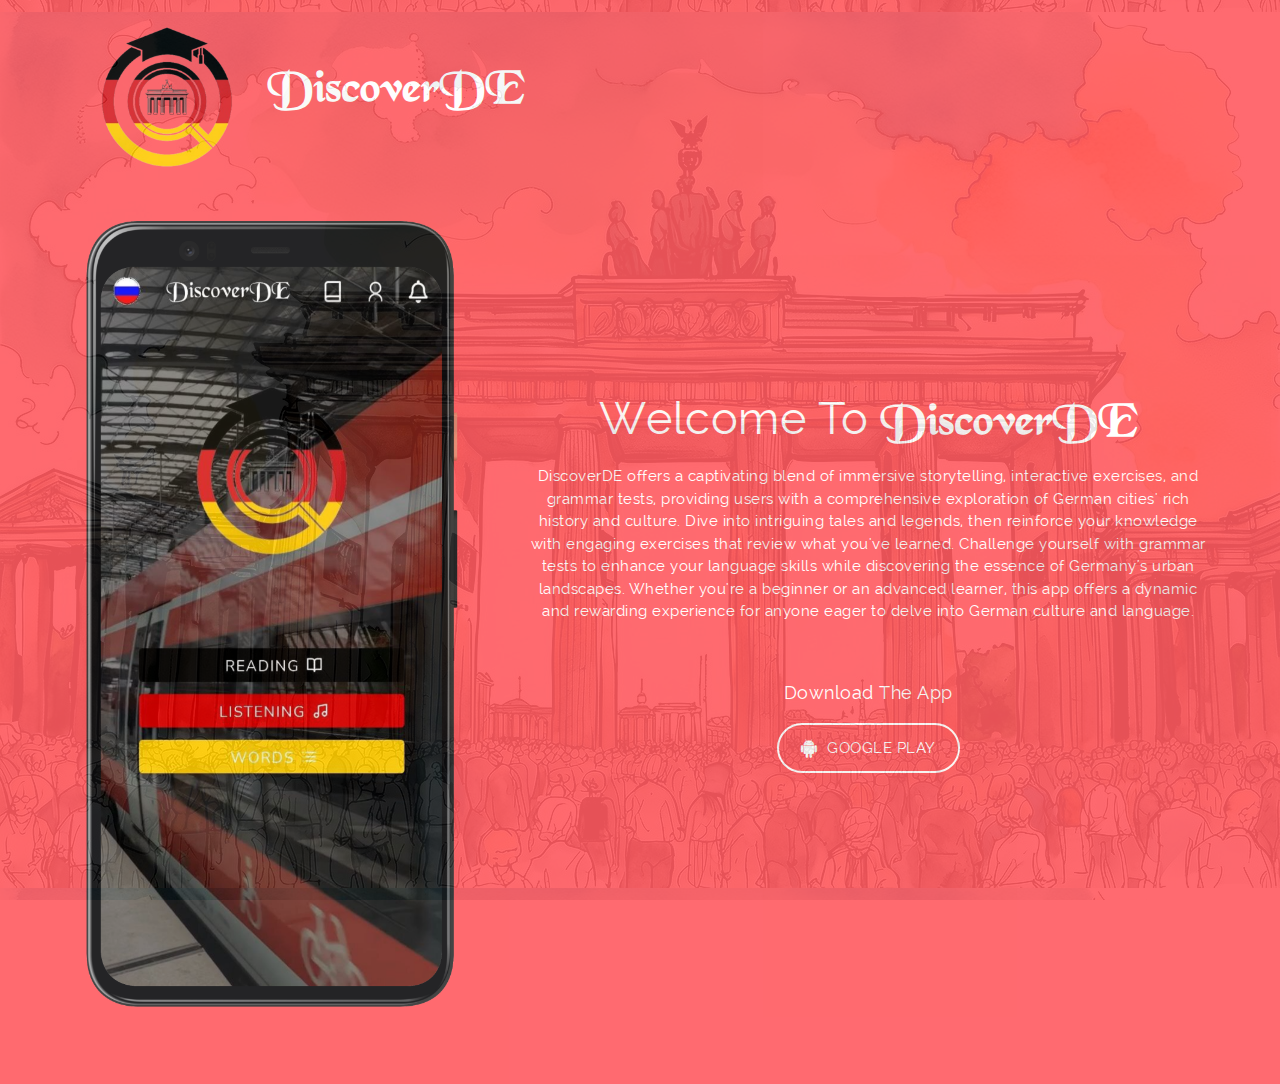
<file: index.html>
<!DOCTYPE html>
<html lang="en">
  <head>
    <meta charset="utf-8">
    <meta http-equiv="X-UA-Compatible" content="IE=edge">
    <meta name="viewport" content="width=device-width, initial-scale=1">
    <!-- The above 3 meta tags *must* come first in the head; any other head content must come *after* these tags -->
    <title>DiscoverDE: Home</title>
    <!-- Favicon -->
    <link rel="shortcut icon" type="image/icon" href="assets/images/logo.png"/>
    <!-- Font Awesome -->
    <link href="https://maxcdn.bootstrapcdn.com/font-awesome/4.6.3/css/font-awesome.min.css" rel="stylesheet">
    <!-- Bootstrap -->
    <link href="assets/css/bootstrap.min.css" rel="stylesheet">
    <!-- Slick slider -->
    <link href="assets/css/slick.css" rel="stylesheet">
    <!-- Theme color -->
    <link id="switcher" href="assets/css/theme-color/default-theme.css" rel="stylesheet">


    <!-- Main Style -->
    <link href="style.css" rel="stylesheet">

    <!-- Fonts -->

    <!-- Open Sans for body and title font -->
	<link href="https://fonts.googleapis.com/css?family=Open+Sans:300,400,400i,600,700,800" rel="stylesheet">

	<style type="text/css">
		@font-face {
			font-family: "Blackchancery";
			src: url('./assets/custom/fonts/blackchancery.ttf') format("truetype");
		}

		@font-face {
			font-family: "RalewayBold";
			src: url('./assets/custom/fonts/raleway_bold.ttf') format("truetype");
		}

		@font-face {
			font-family: "RalewayRegular";
			src: url('./assets/custom/fonts/raleway_regular.ttf') format("truetype");
		}

		.customfont{
			font-family: "Blackchancery";
		}

		.boldFont{
			font-family: "RalewayBold";
			font-size: 25px;
		}

		.regularFont{
			font-family: "RalewayRegular";
		}
	</style>
 
 
	
    <!-- HTML5 shim and Respond.js for IE8 support of HTML5 elements and media queries -->
    <!-- WARNING: Respond.js doesn't work if you view the page via file:// -->
    <!--[if lt IE 9]>
      <script src="https://oss.maxcdn.com/html5shiv/3.7.2/html5shiv.min.js"></script>
      <script src="https://oss.maxcdn.com/respond/1.4.2/respond.min.js"></script>
    <![endif]-->
  </head>
  <body>

  
  	
  	<!-- Start Header -->
	<header id="mu-header" class="" role="banner">
		<div class="mu-header-overlay">
			<div class="container">
				<div class="mu-header-area">

					<!-- Start Logo -->
					<div class="mu-logo-area">
						<!-- text based logo -->
						
						<!-- image based logo -->
						<img src="assets/images/logo1.png" class="logoImage" alt="logo img">
						<a class="mu-logo customfont" href="#">DiscoverDE</a>
					</div>
					<!-- End Logo -->

					<!-- Start header featured area -->
					<div class="mu-header-featured-area">
						<div class="mu-header-featured-img">
							<img src="assets/images/portrait.png" alt="iphone image">
						</div>

						<div class="mu-header-featured-content">
							<h1 class="regularFont">Welcome To <span class="customfont">DiscoverDE</span></h1>
							<p class="regularFont">DiscoverDE offers a captivating blend of immersive storytelling, interactive exercises, and grammar tests, providing users with a comprehensive exploration of German cities' rich history and culture. Dive into intriguing tales and legends, then reinforce your knowledge with engaging exercises that review what you've learned. Challenge yourself with grammar tests to enhance your language skills while discovering the essence of Germany's urban landscapes. Whether you're a beginner or an advanced learner, this app offers a dynamic and rewarding experience for anyone eager to delve into German culture and language.</p>

							<div class="mu-app-download-area">
								<h4 class="regularFont">Download The App</h4>
								<!-- <a class="mu-apple-btn" href="#"><i class="fa fa-apple"></i><span>apple store</span></a> -->
								<a class="mu-google-btn regularFont" href="https://e4sv.short.gy/de-url" target="_blank"><i class="fa fa-android"></i><span>google play</span></a>
								<!-- <a class="mu-windows-btn" href="#"><i class="fa fa-windows"></i><span>windows store</span></a> -->
							</div>

						</div>
					</div>
					<!-- End header featured area -->

				</div>
			</div>
		</div>
	</header>
	<!-- End Header -->

	<!-- Start Menu -->
	

	
	
	<!-- Start main content -->

	<!-- End footer -->

	
	
    <!-- jQuery library -->
    <script src="https://ajax.googleapis.com/ajax/libs/jquery/1.11.3/jquery.min.js"></script>
    <!-- Include all compiled plugins (below), or include individual files as needed -->
    <!-- Bootstrap -->
    <script src="assets/js/bootstrap.min.js"></script>
	<!-- Slick slider -->
    <script type="text/javascript" src="assets/js/slick.min.js"></script>
    <!-- Ajax contact form  -->
    <script type="text/javascript" src="assets/js/app.js"></script>
  
    
	
    <!-- Custom js -->
	<script type="text/javascript" src="assets/js/custom.js"></script>

	
	
    
  </body>
</html>
</file>
<file: assets/css/theme-color/default-theme.css>
/*=======================================
Template Design By MarkUps	
Author URI : http://www.markups.io/
========================================*/



.mu-primary-btn:hover,
.mu-primary-btn:focus,
.mu-copy-right a:hover,
.mu-copy-right a:focus,
.mu-send-msg-btn:hover,
.mu-send-msg-btn:focus,
.mu-apple-btn:hover,
.mu-google-btn:hover,
.mu-windows-btn:hover,
.mu-apple-btn:focus,
.mu-google-btn:focus,
.mu-windows-btn:focus,
.mu-feature-content-right .media:hover .media-heading,
.mu-apps-screenshot-slider .slick-next::before,
.mu-apps-screenshot-slider .slick-prev::before,
.mu-faq-content .panel-title a:hover,
.mu-faq-content .panel-title a:focus,
.mu-faq-content .panel-title a[aria-expanded="true"],
.mu-faq-content .panel-title a>span,
.mu-menu ul li a:hover,
.mu-menu ul li a:focus {
	color: #ff5a60;
}

.mu-social-media a:hover,
.mu-social-media a:focus,
.mu-contact-right-single .mu-icon {
	border: 1px solid #ff5a60;
	color: #ff5a60;
}

.mu-contact-form .form-control:focus {
	border: 1px solid #ff5a60;    
} 

.mu-send-msg-btn {
	border: 1px solid #ff5a60;
	background-color: #ff5a60;
}

.mu-header-overlay,
.mu-menu-btn,
.mu-title-dot,
.mu-title-dot::before,
.mu-title-dot::after,
.mu-feature-btn,
.mu-video-overlay {
	background-color: #ff5a60;
}
.mu-feature-content-right .media:hover {
	border-bottom: 1px solid #ff5a60;
}

.mu-apps-screenshot-slider .slick-next,
.mu-apps-screenshot-slider .slick-prev {
	border: 2px solid #ff5a60;
	color: #ff5a60;
}

.mu-faq-content .panel-default > .panel-heading + .panel-collapse > .panel-body {
	border-top-color: #ff5a60;

}
</file>
<file: style.css>
/*
Template Name: Apex App	
Author: MarkUps
Author URI: http://www.markups.io/
Version: 1.0
*/


/* Table of Content
==================================================
#BASIC TYPOGRAPHY
#HEADER	
#MENU 
#FEATURE SECTION
#VIDEO
#APPPS SCREENSHOT
#DOWNLOAD
#FAQ
#CONTACT US
#FOOTER
#RESPONSIVE STYLE
*/


/*--------------------*/
/* BASIC TYPOGRAPHY */
/*--------------------*/

body,
html {
	overflow-x:hidden;
}

body {
	font-family: 'Open Sans', sans-serif;
	font-size: 15px;
	letter-spacing: 0.5px;
	line-height: 1.5;
	color: #1c1b1b;
}

ul {
	padding: 0;
	margin: 0;
}

ul li {
	list-style: disc;
	font-size: 17px;
	line-height: 1.59;
}

a { 
	text-decoration: none;
	color: #2f2f2f;  
}

a:hover,
a:focus {
	outline: none;
	text-decoration: none;
}

h1,
h2,
h3,
h4,
h5,
h6 {
	font-family: 'Open Sans', sans-serif;
	font-weight: 700;
	margin-top: 0;
}


h1 {
	font-size: 38px;
}

h2 {  
	font-size: 32px; 
	line-height: 1.13; 
}

h3 {  
	font-size: 26px;  
}

h4 {  
	font-size: 22px;  
}

h5 {  
	font-size: 20px;  
}

h6 {  
	font-size: 18px;  
}

img {
	border: none;
	max-width: 85%;
}


img.logoImage{
	max-width: 17%;
}

code {
	background-color: #ee6e73;
	border-radius: 2px;
	color: #fff;
	padding: 2px 4px;
}

pre {
	background-color: #f8f8f8;
	border: 1px solid #eee;
	border-radius: 4px;
	padding: 10px;
}

pre code {
	background-color: transparent;
	color: #333;
}

del{
	text-decoration-color: #ee6e73;
}

kbd {
	background-color: #ddd;
	padding: 4px 6px;
	border-radius: 2px;
	color: ;
}

address {
	line-height: 1.5;
	padding-left: 10px;
}

dl dt {
	font-weight: 700;
}

dl dd {
	margin-left: 0;
}

blockquote {
	background-color: #f8f8f8;
	border-radius: 0 4px 4px 0;
	padding: 5px 15px;
	
}

blockquote p {
	margin-top: 10px;
}

button {
	padding: 5px 15px;
	border: none;
}

button:focus {
	outline: none;
	border: none;
}


/* ========= BUTTON =========*/

.mu-primary-btn {
	background-color: transparent;
	border-radius: 4px;
	border: 2px solid #ffffff;
	color: #fff;
	display: inline-block;
	font-size: 14px;
	font-weight: 700;
	letter-spacing: 1.5px;
	padding: 12px 35px;
	-webkit-transition: all 0.5s;
	transition: all 0.5s;
}

.mu-primary-btn:hover,
.mu-primary-btn:focus {
	background-color: #fff;
}

.mu-send-msg-btn {
	color: #555;
	font-size: 13px;
	font-weight: 600;
	letter-spacing: 1px;
	text-align: center;
	padding: 14px 24px;
	margin-top: 10px;
	-webkit-transition: all 0.5s;
	transition: all 0.5s;
	width: 130px;
	color: #fff;
	border-radius: 10px;
}

.mu-send-msg-btn:hover,
.mu-send-msg-btn:focus {
	background-color: #fff;
}



/*--------------------*/
/* HEADER */
/*--------------------*/

#mu-header {
	background-image: url("assets/images/header-bg.jpg");
	display: inline;
	float: left;
	width: 100%;
	background-position: center center;
	background-attachment: fixed;
}

.mu-header-overlay {
	display: inline;
	float: left;
	opacity: 0.9;
	width: 100%;
}

.mu-logo-area {
	display: inline;
	float: left;
	width: 100%;
}

.mu-logo {
	color: #fff;
	font-size: 45px;
	display: inline-block;
	font-weight: 700;
	margin-top: 35px;
}

.mu-logo:hover,
.mu-logo:focus {
	color: #fff;
}



.mu-menu-btn {
	position: fixed;
	right: 15%;
	top: 50px;
	color: #fff;
	font-size: 25px;
	border: 2px solid #fff;
	padding: 5px 14px;
	z-index: 999;
	-webkit-transition: all 0.5s;
	-o-transition: all 0.5s;
	transition: all 0.5s;
}

.mu-menu-btn:hover,
.mu-menu-btn:focus {
	border: 2px solid #fff;
}



/*=== Featured section ===*/

.mu-header-featured-area {
	display: flex;
	padding-bottom: 50px;
	width: 100%;
}

.mu-header-featured-img {
    justify-content: center;
	width: 40%;
}

.mu-header-featured-content {
	display: inline;
	float: right;
	margin-top: 200px;
	text-align: center;
	width: 60%;
}

.mu-header-featured-content h1 {
	font-size: 45px;
	color: #fff;
	font-weight: 300;
	margin-bottom: 15px;
}

.mu-header-featured-content h1 span {
	font-weight: 700;
}

.mu-header-featured-content p{
	color: #fff;
}

.mu-app-download-area {
	display: inline;
	float: left;
	margin-top: 50px;
	width: 100%;
}

.mu-app-download-area h4 {
	color: #fff;
	font-size: 18px;
	font-weight: 300;
	margin-bottom: 20px;
}

.mu-apple-btn,
.mu-google-btn,
.mu-windows-btn {
	border: 2px solid #fff;
    border-radius: 50px;
    color: #fff;
    display: inline-block;
    margin: 0 10px;
    padding: 11px 22px;
    text-transform: uppercase;
    -webkit-transition: all 0.5s;
    -o-transition: all 0.5s;
    transition: all 0.5s;
}

.mu-apple-btn:hover,
.mu-google-btn:hover,
.mu-windows-btn:hover,
.mu-apple-btn:focus,
.mu-google-btn:focus,
.mu-windows-btn:focus {
	background-color: #ffffff;
}

.mu-apple-btn i,
.mu-google-btn i,
.mu-windows-btn i {
	display: block;
    float: left;
    font-size: 20px;
    line-height: 24px;
    margin-right: 10px;
}

.mu-apple-btn span,
.mu-google-btn span,
.mu-windows-btn span {
	display: block;
	float: left;
	line-height: 24px;
}



/*--------------------*/
/* MENU */
/*--------------------*/

.mu-menu-close-btn {
	display: block;
	font-size: 25px;
	height: 48px;
	position: absolute;
	right: 15%;
	top: 55px;
	width: 48px;
	-webkit-transition: color 0.3s ease-in-out 0s;
	transition: color 0.3s ease-in-out 0s;
}

.mu-menu-close-btn .mu-line {
	background-color: transparent;
	display: block;
	position: relative;
	height: 4px;
	width: 38px;
}

.mu-menu-close-btn .mu-line::before {
	background-color: #fff;
	content: "";
	display: block;
	height: 4px;
	position: absolute;
	top: 16px;
	-webkit-transform: rotate(-45deg);
	        transform: rotate(-45deg);
	-webkit-transition: -webkit-transform 0.3s ease-out 0s;
	transition: -webkit-transform 0.3s ease-out 0s;
	transition: transform 0.3s ease-out 0s;
	transition: transform 0.3s ease-out 0s, -webkit-transform 0.3s ease-out 0s;
	width: 38px;
	z-index: -1;
}

.mu-menu-close-btn .mu-line::after {
	 background-color: #fff;
	content: "";
	display: block;
	height: 4px;
	position: absolute;
	top: 16px;
	-webkit-transform: rotate(45deg);
	        transform: rotate(45deg);
	-webkit-transition: -webkit-transform 0.3s ease-out 0s;
	transition: -webkit-transform 0.3s ease-out 0s;
	transition: transform 0.3s ease-out 0s;
	transition: transform 0.3s ease-out 0s, -webkit-transform 0.3s ease-out 0s;
	width: 38px;
	z-index: -1;
}

.mu-menu-close-btn:hover .mu-line:before,
.mu-menu-close-btn:hover .mu-line:after {
	-webkit-transform: rotate(0deg);
	        transform: rotate(0deg);
} 

/* Menu overlay */

.mu-menu-full-overlay {
	background-color: rgba(0, 0, 0, 0.94);
	color: #fff;
	height: 100%;
	left: 0;
	position: fixed;
	right: 0;
	text-align: center;
	top: 0;
	visibility: hidden;
    -webkit-transition: all 0.5s;
    -o-transition: all 0.5s;
    transition: all 0.5s;
	width: 100%;
	z-index: 99999;
}

.mu-menu-full-overlay-show {
	visibility: visible;
}

.mu-menu-full-overlay-inner {
	display: inline;
	float: left;
	padding: 12% 15%;	
	width: 100%;
}

.mu-menu ul li {
	list-style: none;
}

.mu-menu ul li a {
	color: #fff;
	display: inline-block;
	font-size: 35px;
	font-weight: 700;
	line-height: 1.35;
	text-align: center;
	text-transform: uppercase;
	margin-bottom: 10px;
	-webkit-transition: all 0.5s;
	-o-transition: all 0.5s;
	transition: all 0.5s;
}

/*--------------------*/
/* FEATURE SECTION */
/*--------------------*/


#mu-feature {
	background-color: #fff;
	display: inline;
	float: left;
	width: 100%;
}

.mu-feature-area {
	display: inline;
	float: left;
	padding-top: 100px;
	width: 100%;
}

.mu-title-area {
	display: inline;
	float: left;
	text-align: center;
	padding: 0 120px;
	width: 100%;
}

.mu-title {
	color: #1c1b1b;
	margin-bottom: 15px;
	padding: 0;
	z-index: 10;
	text-transform: capitalize;
}

.mu-title-dot {
	border-radius: 50%;
	height: 8px;
	width: 8px;
	display: inline-block;
	margin-bottom: 20px;
	position: relative;
}

.mu-title-dot::before {
	content: '';
	position: absolute;
	left: 15px;
	height: 3px;
	width: 50px;
	top: 2px;
}

.mu-title-dot::after {
	content: '';
	position: absolute;
	right: 15px;
	height: 3px;
	width: 50px;
	top: 2px;
}

.mu-feature-content {
	background-color: #fff;
	display: inline;
	float: left;
	margin-top: 30px;
	width: 100%;
}

.mu-feature-content-left {
	display: inline;
	float: left;
	width: 100%;
}

.mu-feature-content-right {
	display: inline;
	float: left;
	margin-top: 30px;
	width: 100%;
}

.mu-feature-content-right .media-left {
	padding-right: 15px;
}

.mu-feature-btn {
	color: #fff;
	font-size: 18px;
}

.mu-feature-btn:hover {
	color: #fff;
}

.mu-feature-content-right .media-heading {
	font-size: 22px;
	font-weight: 500;
	-webkit-transition: all 0.5s;
	-o-transition: all 0.5s;
	transition: all 0.5s;
}

.mu-feature-content-right .media {
	margin-top: 15px;
	border-bottom: 1px solid #ddd;
	margin-bottom: 20px;
	padding-bottom: 20px;
	-webkit-transition: all 0.5s;
	-o-transition: all 0.5s;
	transition: all 0.5s;
}

.mu-feature-content-right .media p {
	font-size: 14px;
	margin-bottom: 0;
}


/*--------------------*/
/* VIDEO */
/*--------------------*/


#mu-video {
	background-image: url("assets/images/video-bg.jpeg");
	background-attachment: fixed;
	background-position: center center;
	-webkit-background-size: cover;
	background-size: cover;
	display: inline;
	float: left;
	width: 100%;
}

.mu-video-overlay {
	display: inline;
	float: left;
	opacity: 0.8;
	width: 100%;
}

.mu-video-area {
	display: inline;
	float: left;
	padding: 200px 0;
	text-align: center;
	width: 100%;
}

.mu-video-area h2 {
	color: #fff;
}

.mu-video-content {
	display: inline;
	float: left;
	width: 100%;
}

.mu-video-play-btn,
.mu-video-close-btn {
	color: #fff;
	font-size: 22px;
	border: 2px solid #fff;
	border-radius: 50%;
	width: 60px;
	display: inline-block;
	height: 60px;
	line-height: 55px;
	text-align: center;
	margin-top: 100px;
	-webkit-transition: all 0.5s;
	-o-transition: all 0.5s;
	transition: all 0.5s;
}

.mu-video-play-btn:hover,
.mu-video-play-btn:focus {
	color: #fff;
	-webkit-transform: scale(1.2);
	        transform: scale(1.2);
}

.mu-video-close-btn {
	border-radius: 50%;
	color: #fff;
	font-size: 18px;
	border: 2px solid #fff;
	position: absolute;
	top: 0;
	right: 15%;
	display: inline-block;
	height: 50px;
	line-height: 45px;
	text-align: center;
	margin-top: 100px;
	-webkit-transition: all 0.5s;
	-o-transition: all 0.5s;
	transition: all 0.5s;
	width: 50px;
}

.mu-video-close-btn:hover,
.mu-video-close-btn:focus {
	color: #fff;
	-webkit-transform: scale(1.2);
	        transform: scale(1.2);
}

.mu-video-iframe-area {
	background-color: rgba(0,0,0,0.84);
	position: fixed;
	top: 0;
	left: 0;
	right: 0;
	bottom: 0;
	width: 100%;
	height: 100%;
	padding: 12% 0;
	text-align: center;
	z-index: 9999;
	display: none;
	-webkit-transition: all 0.5s;
	-o-transition: all 0.5s;
	transition: all 0.5s;
}

.mu-video-iframe-display {
	display: block;
}

.mu-video-iframe-area iframe {

}



/*--------------------*/
/* APPPS SCREENSHOT */
/*--------------------*/


#mu-apps-screenshot {
	background-color: #fff;
	display: inline;
	float: left;
	width: 100%;
}

.mu-apps-screenshot-area {
	display: inline;
	float: left;
	padding: 100px 0;
	width: 100%;
}

.mu-apps-screenshot-content{
	display: inline;
	float: left;
	margin-top: 50px;
	width: 100%;
}

.mu-apps-screenshot-slider {

}

.mu-single-screeshot {
	padding: 0 10px;
	outline: none;
	-webkit-transition: all 0.3s ease 0s;
	transition: all 0.3s ease 0s;
}

.mu-apps-screenshot-slider .slick-next {
	right: -60px;
}

.mu-apps-screenshot-slider .slick-prev {
	left: -60px;
}

.mu-apps-screenshot-slider .slick-next,
.mu-apps-screenshot-slider .slick-prev {
	background-color: transparent;
}


/*--------------------*/
/* DOWNLOAD */
/*--------------------*/

#mu-download {
	background-image: url("assets/images/download-bg.jpeg");
	background-position: center center;
	background-size: cover;
	background-attachment: fixed;
	display: inline;
	float: left;
	position: relative;
	width: 100%;
}

#mu-download::before {
	background: rgba(0,0,0,0.9);
	bottom: 0;
	content: '';
	left: 0;
	top: 0;
	right: 0;
	position: absolute;
	opacity: 0.84;
}

.mu-download-area {
	display: inline;
	float: left;
	padding: 150px 0;
	width: 100%;
}

.mu-download-area .mu-title,
.mu-download-area p {
	color: #fff;
}

.mu-download-content {
	display: inline;
	float: left;
	width: 100%;
	text-align: center;
	margin-top: 50px;
}


/*--------------------*/
/* FAQ */
/*--------------------*/

#mu-faq {
	background-color: #f8f8f8;
	display: inline;
	float: left;
	position: relative;
	width: 100%;
}

.mu-faq-area {
	display: inline;
	float: left;
	padding: 150px 0;
	width: 100%;
}

.mu-faq-content {
	display: inline;
	float: left;
	width: 100%;
	text-align: center;
	padding: 0 150px;
	margin-top: 50px;
}

.mu-faq-content .panel-default {
	border-color: #fff;
	box-shadow: 0 2px 3px 0 rgba(0,0,0,0.06);
}

.mu-faq-content .panel-default > .panel-heading {
	color: #333;
	background-color: #fff;
	border-color: #ddd;
	padding: 0;

}

.mu-faq-content .panel-default > .panel-heading + .panel-collapse > .panel-body {
	text-align: left;
}


.mu-faq-content .panel-title {
	text-align: left;
}

.mu-faq-content .panel-title a {
	display: block;
	padding: 12px 15px;
	-webkit-transition: all 0.5s;
	-o-transition: all 0.5s;
	transition: all 0.5s;
}

.mu-faq-content .panel-title a>span {
	margin-right: 5px;
}


/*--------------------*/
/* CONTACT US */
/*--------------------*/

#mu-contact {
	background-color: #fff;
	display: inline;
	float: left;
	width: 100%;
}

.mu-contact-area {
	display: inline;
	float: left;
	padding: 100px 0;
	width: 100%;
}

.mu-contact-header {
	display: inline;
	float: left;
	text-align: center;
	width: 100%;
	padding: 0 120px;
}

.mu-contact-content{
	display: inline;
	float: left;
	margin-top: 50px;
	padding: 0 120px;
	width: 100%;
}

.mu-contact-right {
	display: inline;
	float: left;
	width: 100%;
	margin-top: 10px;
	padding-left: 15px;
}

.mu-contact-right-single {
	display: inline;
	float: left;
	margin-bottom: 35px;
	width: 100%;
}

.mu-contact-right-single .mu-icon {
	background-color: transparent;
	font-size: 20px;
	display: block;
	width: 50px;
	height: 50px;
	text-align: center;
	line-height: 50px;
	border-radius: 50%;
	float: left;
	margin-right: 15px;
}

.mu-contact-right-single p{
	margin-bottom: 0;
}


.mu-contact-left {
	display: inline;
	float: left;
	width: 100%;
}

.mu-contact-form .form-group input {
	background: transparent;
	border-radius: 10px;
	color: #333;
	font-size: 15px;
	border: 1px solid #888;
	height: 45px;
	margin-bottom: 24px;
}

.mu-contact-form .form-group textarea {
	background: transparent;
	border: 1px solid #888;
	border-radius: 10px;
	color: #333;
	font-size: 18px;
	padding: 10px;
	height: 190px;
}

.mu-contact-form .form-control:focus {
	background-color: #fff;
    outline: 0;
    box-shadow: none;    
} 

.mu-contact-form .form-control::-webkit-input-placeholder {
	color: #888;
	font-size: 15px;
}

.mu-contact-form .form-control:-moz-placeholder { /* Firefox 18- */
	color: #888;
	font-size: 15px; 
}

.mu-contact-form .form-control::-moz-placeholder {  /* Firefox 19+ */
	color: #888;
	font-size: 15px;
}

.mu-contact-form .form-control:-ms-input-placeholder {  
	color: #888;
	font-size: 15px;
}

.mu-contact-form .button-default::after,
.mu-contact-form .button-default > span {
	padding: 12px 40px;  
}

.mu-social-media {
	display: inline;
	float: left;
	width: 100%;
}

.mu-social-media a {
	border: 1px solid #19191a;
	border-radius: 50px;
	color: #19191a;
	display: inline-block;
	font-size: 12px;
	margin-right: 10px;
	text-align: center;
	text-decoration: none;
	transition: all 0.2s ease-in-out 0s;
	width: 35px;
	height: 35px;
	line-height: 35px;
	font-size: 15px;
}

#form-messages {
	margin-bottom: 10px;
    background-color: #fff;
}

.success {
	padding: 1em;
	margin-bottom: 0.75rem;
	text-shadow: 0 1px 0 rgba(255, 255, 255, 0.5);
	color: #468847;
	background-color: #dff0d8;
	border: 1px solid #d6e9c6;
	-webkit-border-radius: 4px;
	 -moz-border-radius: 4px;
	      border-radius: 4px;
}

.error {
	padding: 1em;
	margin-bottom: 0.75rem;
	text-shadow: 0 1px 0 rgba(255, 255, 255, 0.5);
	color: #b94a48;
	background-color: #f2dede;
	border: 1px solid rgba(185, 74, 72, 0.3);
	-webkit-border-radius: 4px;
	 -moz-border-radius: 4px;
	      border-radius: 4px;
}



/*--------------------*/
/* FOOTER */
/*--------------------*/


#mu-footer {
	background-color: #f8f8f8;
	display: inline;
	float: left;
	width: 100%;
}

.mu-footer-area{
	display: inline;
	float: left;
	padding: 30px 0;
	text-align: center;
	width: 100%;
}

.mu-copy-right {
	margin-bottom: 0;
}

.mu-copy-right a {
	font-weight: 600;
	-webkit-transition: all 0.5s;
	-o-transition: all 0.5s;
	transition: all 0.5s;
}



/*--------------------*/
/* RESPONSIVE STYLE */
/*--------------------*/

@media (max-width: 1199px) {

	.mu-header-featured-content {
		margin-top: 120px;
	}

	.mu-video-iframe-area {
		padding: 16% 0;
	}

	.mu-video-close-btn {
		top: 5%;
		right: 5%;
		margin-top: 0;
	}

	.mu-apps-screenshot-slider .slick-prev {
		left: -25px;
	}

	.mu-apps-screenshot-slider .slick-next {
		right: -25px;
	}

	.mu-contact-content {
		padding: 0;
	}

	
}

@media (max-width: 991px) {	

	.mu-primary-btn {
		font-size: 14px;
		padding: 12px 22px;
	}

	.mu-header-featured-content {
		margin-top: 35px;
	}

	.mu-video-iframe-area {
		padding: 16% 5%;
	}

	.mu-video-iframe-area iframe {
		width: 100%;
	}

	.mu-title-area {
		padding: 0 50px;
	}

	.mu-faq-content {
		padding: 0;
	}

	.mu-contact-right {
		margin-top: 50px;
	}

	.mu-menu-btn {
		right: 5%;
	}

	.mu-apps-screenshot-slider .slick-next {
		right: 0;
	}

	.mu-apps-screenshot-slider .slick-prev {
		left: 0;
	}

	.mu-apps-screenshot-slider .slick-next,
	.mu-apps-screenshot-slider .slick-prev {
		width: 40px;
		height: 40px;
	}

	.mu-apps-screenshot-slider .slick-prev::before, 
	.mu-apps-screenshot-slider .slick-next::before {
		font-size: 18px;
	}


		
}

@media (max-width: 767px) {

	.mu-header-featured-content h1 {
		font-size: 35px;
	}

	.mu-app-download-area {
		margin-top: 20px;
	}

	.mu-apple-btn,
	.mu-google-btn, 
	.mu-windows-btn {
		margin-bottom: 10px;
	} 
	
	.mu-menu-btn {
		top: 44px;
		color: #fff;
		font-size: 20px;
		padding: 5px 12px;
	}

	.mu-logo {
		margin-top: 25px;
	}

	.mu-logo img {
		width: 200px;
	}
		
		
}


@media (max-width: 640px){

	.mu-header-featured-area {
		display: flex;
		flex-direction: column;
		justify-content: center;
	}

	.mu-header-featured-content {		
		width: 100%;
	}	
	.mu-header-featured-img {
		width: 100%;
		justify-content: center;
		display:flex;
	}

	.mu-menu ul li a {
		font-size: 20px;
		font-weight: 300;
		line-height: 1;
	}

	.mu-title-area {
		padding: 0;
	}
			

}


@media (max-width: 480px) {

	.mu-logo img {
		width: 150px;
	}

	.mu-video-close-btn {
		top: 2%;
		right: 5%;
		height: 40px;
		line-height: 35px;
		width: 40px;
	}

	.mu-menu-close-btn {
		right: 5%;
		top: 30px;
	}

	.mu-video-iframe-area {
		padding: 10% 5%;
	}

	.mu-video-iframe-area iframe {
		height: 250px;
	}

				
	
}


@media (max-width: 360px){

	.mu-video-iframe-area {
		padding: 15% 5%;
	}

	h2 {
		font-size: 25px;
	}
}



@media (max-width: 320px){

	.mu-video-iframe-area {
		padding: 30% 5%;
	}
	
	
	
	
}
</file>
